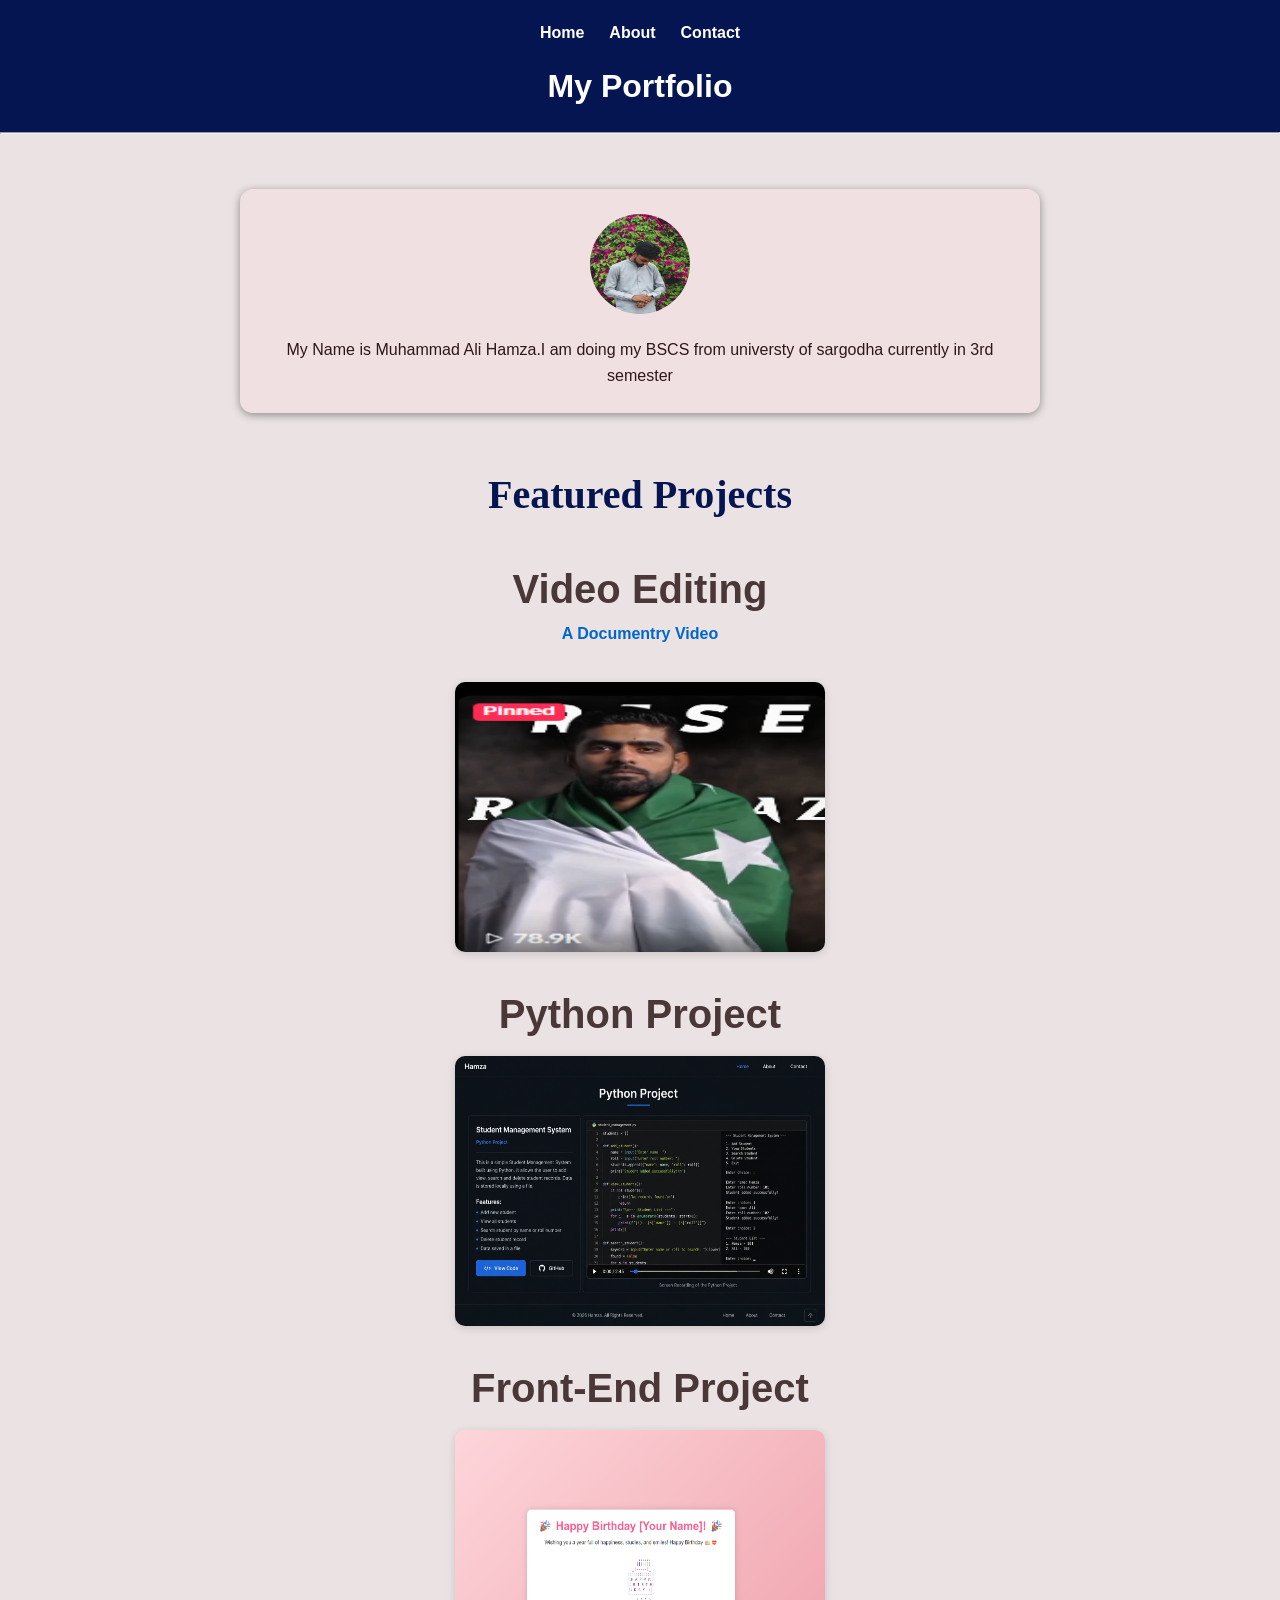
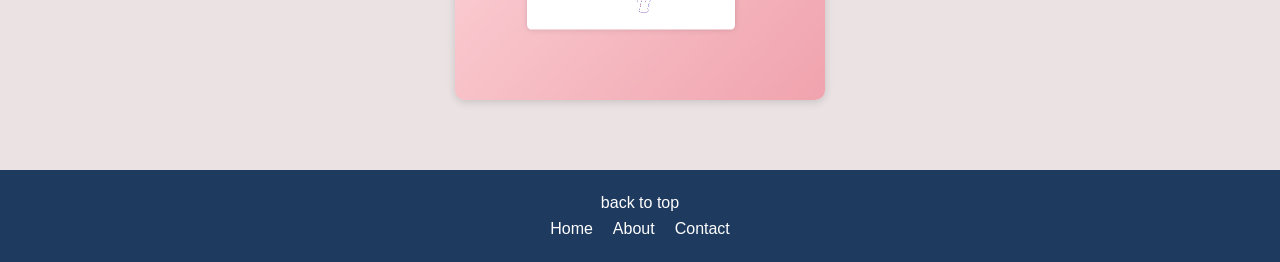
<file: index.html>
<!doctype html>
<html lang="en">
  <head>
    <meta charset="UTF-8" />
    <meta name="viewport" content="width=device-width, initial-scale=1.0" />
    <title>Home</title>
    <link rel="stylesheet" href="portfoliostyle.css" />
  </head>
  <body>
    <header class="start" id="start">
      <div>
        <nav>
          <a href="index.html" target="_self">Home</a
          ><a href="about.html" target="_self">About</a
          ><a href="contact.html" target="_self">Contact</a>
        </nav>
      </div>
      <h1>My Portfolio</h1>
    </header>

    <hr />
    <br />
    <main>
      <section class="intro">
        <div>
          <img src="myimg.png" alt="pfp" width="50" />
          <p>
            My Name is Muhammad Ali Hamza.I am doing my BSCS from universty of
            sargodha currently in 3rd semester
          </p>
        </div>
      </section>
      <section class="projects">
        <div>
          <h2><b>Featured Projects</b></h2>
          <h3>Video Editing</h3>
          <a
            href="https://www.tiktok.com/@ex_hamxa/video/7542597180339522822?is_from_webapp=1&sender_device=pc"
            >A Documentry Video</a
          ><br />
          <img src="VideoProject.png" alt="Project picture" width="50" />
          <!-- <a href="https://www.tiktok.com/@ex_hamxa/video/7542597180339522822?is_from_webapp=1&sender_device=pc"></a> -->
          <h3>Python Project</h3>
          <img src="pythonproject.png" alt="Project picture" width="50" />
          <h3>Front-End Project</h3>
    
          <img src="birthday.png" alt="project picture" width="50" />
        </div>
      </section>
      <footer>
        <div class="footer">
          <a href="#start">back to top</a><br />
          <a href="index.html" target="_blank">Home</a
          ><a href="about.html" target="_blank">About</a
          ><a href="contact.html" target="_blank">Contact</a>
        </div>
      </footer>
    </main>
  </body>
</html>
</file>
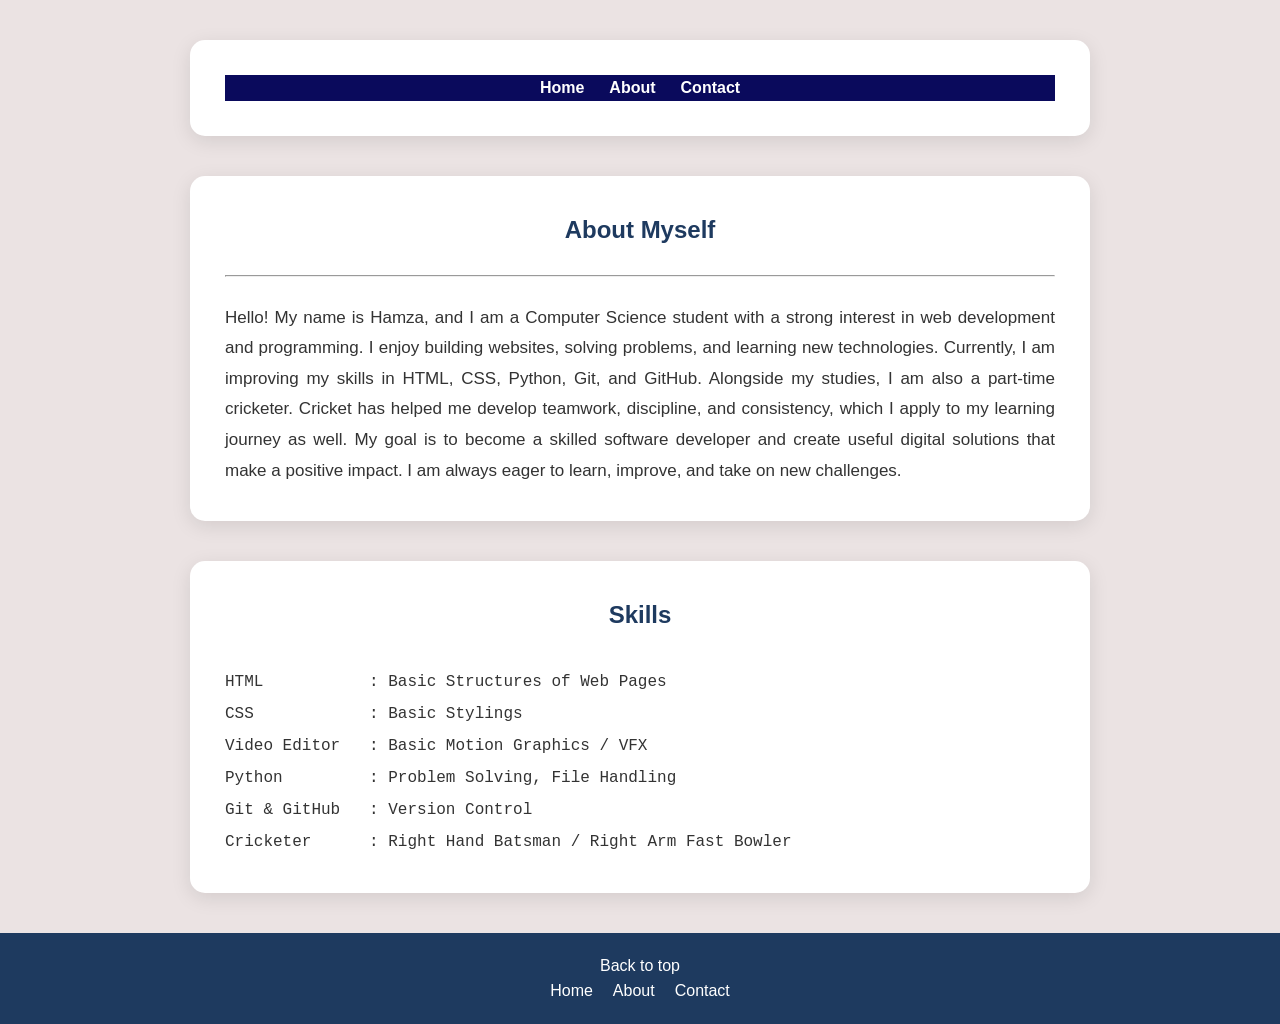
<file: about.html>
<!doctype html>
<html lang="en">
  <head>
    <meta charset="UTF-8" />
    <meta name="viewport" content="width=device-width, initial-scale=1.0" />
    <title>About</title>
    <link rel="stylesheet" href="portfoliostyle.css" />
  </head>
  <body>
    <header class="about">
      <nav>
        <a href="index.html">Home</a><a href="about.html">About</a
        ><a href="contact.html">Contact</a>
      </nav>
    </header>
    <main>
      <section class="about" id="about-top">
        <div>
          <h1>About Myself</h1>
          <hr />
          <br />
          <p>
            Hello! My name is Hamza, and I am a Computer Science student with a
            strong interest in web development and programming. I enjoy building
            websites, solving problems, and learning new technologies.
            Currently, I am improving my skills in HTML, CSS, Python, Git, and
            GitHub. Alongside my studies, I am also a part-time cricketer.
            Cricket has helped me develop teamwork, discipline, and consistency,
            which I apply to my learning journey as well. My goal is to become a
            skilled software developer and create useful digital solutions that
            make a positive impact. I am always eager to learn, improve, and
            take on new challenges.
          </p>
        </div>
      </section>
      <section class="skills">
        <div>
          <h2>Skills</h2>

          <pre>
HTML           : Basic Structures of Web Pages
CSS            : Basic Stylings
Video Editor   : Basic Motion Graphics / VFX 
Python         : Problem Solving, File Handling
Git & GitHub   : Version Control
Cricketer      : Right Hand Batsman / Right Arm Fast Bowler
</pre
          >
        </div>
      </section>
    </main>
    <footer>
      <div class="footer">
        <a href="#about-top">Back to top</a><br />

        <a href="index.html">Home</a><a href="about.html">About</a
        ><a href="contact.html">Contact</a>
      </div>
    </footer>
  </body>
</html>
</file>
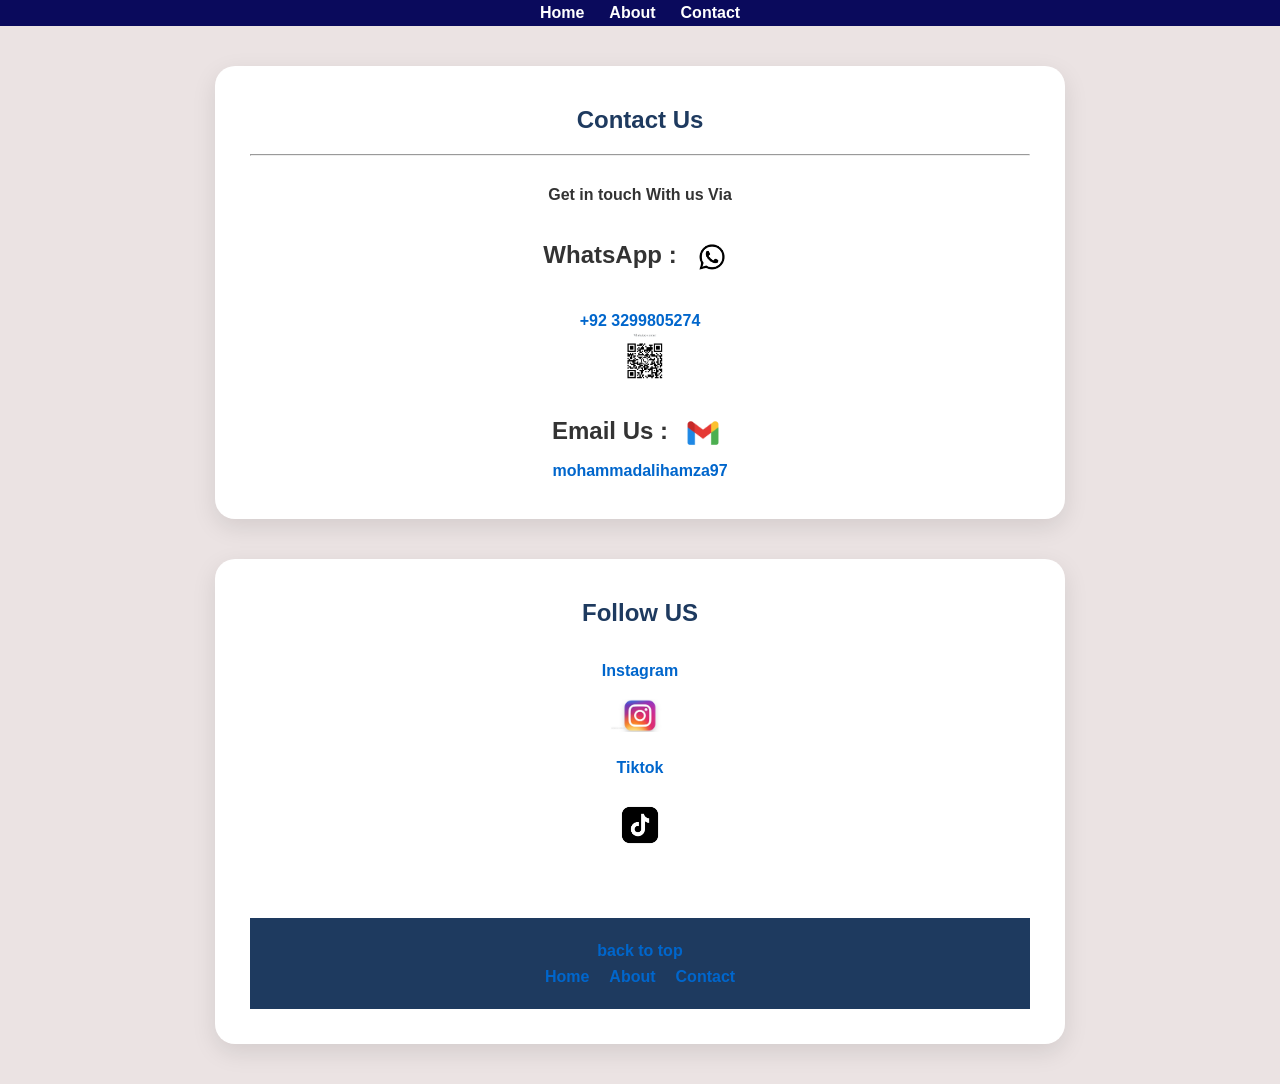
<file: contact.html>
<!doctype html>
<html lang="en">
  <head>
    <meta charset="UTF-8" />
    <meta name="viewport" content="width=device-width, initial-scale=1.0" />
    <title>contact</title>
    <link rel="stylesheet" href="portfoliostyle.css" />
  </head>
  <body>
    <header>
      <div class="header" id="top">
        <nav>
          <a href="index.html">Home</a><a href="about.html">About</a
          ><a href="contact.html">Contact</a>
        </nav>
      </div>
    </header>
    <main>
      <section class="contact">
        <h1>Contact Us</h1>
        <hr />
        <br />
        <h4>Get in touch With us Via</h4>
        <h2>
          <b>WhatsApp :</b><img src="whatsapp.png" alt="icon" width="50" />
        </h2>
        <br />
        <p>
          <a href="https://wa.me/qr/OGZF7WLATDPKA1">+92 3299805274</a><br /><img
            src="wh.png"
            alt="QR code"
            width="50"
            class="qr-code"
          />
        </p>
        <h2><b>Email Us :</b><img src="mail.png" alt="icon" width="50" /></h2>
        <p>
          <a href="mailto:mohammadalihamza97@gmail.com">mohammadalihamza97</a>
        </p>
      </section>
      <section class="social">
        <div>
          <h1>Follow US</h1>
          <br />
          <p>
            <a
              href="https://www.instagram.com/khanzestixs_56?igsh=MXFmZWFoMG95bWNuYg=="
              >Instagram</a
            ><br /><img src="insta.png" alt="icon" /><br /><a href="https://www.tiktok.com/@ex_hamxa?_r=1&_t=ZS-97QBlaUacSr">Tiktok</a
            ><br><img src="download.png" alt="icon" width="50" />
          </p>
        </div>
        <footer>
          <div class="footer">
            <a href="#top">back to top</a><br />

            <a href="index.html">Home</a><a href="about.html">About</a
            ><a href="contact.html">Contact</a>
          </div>
        </footer>
      </section>
    </main>
  </body>
</html>
</file>
<file: portfoliostyle.css>
/* Reset */
* {
  margin: 0;
  padding: 0;
  box-sizing: border-box;
}

/* Body */
body {
  font-family: Arial, sans-serif;
  text-decoration: solid;
  background-color: rgba(206, 186, 186, 0.402);
  color: #333;
  line-height: 1.6;
}

/* Header */
.start {
  background-color: #041551;
  color: white;
  text-align: center;
  padding: 20px;
}

.start h1 {
  margin-top: 15px;
}

/* Navigation */
nav {
  display: flex;
  justify-content: center;
  gap: 25px;
}

nav a {
  color: rgb(255, 255, 255);
  text-decoration: none;
  font-weight: bold;
  transition: 0.3s;
}

nav a:hover {
  color: #e6ee0d;
}

/* Intro Section */
.intro {
  max-width: 800px;
  margin: 30px auto;
  background: rgba(247, 220, 224, 0.464);
  padding: 25px;
  border-radius: 13px;
  text-align: center;
  box-shadow: 0 2px 8px rgba(0, 0, 0, 0.4);
}
.intro p{
  color: #2d1818;
}
.intro img {
  height: 100px;
  width: 100px;
  /* object-view-box: cover; */
  border-radius: 50%;
  margin-bottom: 15px;
}
.intro:hover img{
  transition: 0.3;
  transform: scale(3.5);
}
/* Projects */
.projects {
  max-width: 900px;
  margin: 30px auto;
  padding: 20px;
}

.projects h2 {
  text-align: center;
  margin-bottom: 25px;
  color: #041551;
  text-transform: capitalize;
  font-family: italic bold;
  font-size: 250%;
}

.projects h3 {
  margin-top: 25px;
  color: #4a3737;
  text-align: center;
  font-size: 250%;
}

.projects img {
  width: 370px;
  height: 270px;
  border-radius: 10px;
  margin-top: 10px;
  box-shadow: 0 2px 8px rgba(0, 0, 0, 0.15);
  text-align: center;
  
}

.projects a {
  display: block;
  text-align: center;
  color: #0066cc;
  font-weight: bold;
  transition: 0.3s;
}

.projects a:hover {
  color: #ff6600;
  transform: scale(1.05);
}
.projects img {
  display: block;
  margin: 10px auto;
}
.intro:hover img{
  transition: 0.3;
  transform: scale(3.5);
}
.projects a {
  text-decoration: none;
  color: #0066cc;
  font-weight: bold;
  align-items: center;
}
.projects h3{
  margin-top :30px; ;
}

.projects a:hover {
  text-decoration: underline;
}

/* Footer */
.footer {
  background-color: #1e3a5f;
  text-align: center;
  padding: 20px;
  margin-top: 40px;
}

.footer a {
  color: white;
  text-decoration: none;
  margin: 0 10px;
}

.footer a:hover {
  color: #ffd700;
}
/* Smooth Scroll */
html {
  scroll-behavior: smooth;
}

/* Page Load Animation */
body {
  animation: fadeIn 1s ease;
}

@keyframes fadeIn {
  from {
    opacity: 0;
  }
  to {
    opacity: 1;
  }
}

/* Header Animation */
.start {
  animation: slideDown 1s ease;
}

@keyframes slideDown {
  from {
    opacity: 0;
    transform: translateY(-50px);
  }
  to {
    opacity: 1;
    transform: translateY(0);
  }
}

/* Nav Hover Effect */
nav a {
  position: relative;
  transition: 0.3s;
}

nav a::after {
  content: "";
  position: absolute;
  left: 0;
  bottom: -5px;
  width: 0%;
  height: 2px;
  background: gold;
  transition: 0.4s;
}

nav a:hover::after {
  width: 100%;
}

nav a:hover {
  transform: translateY(-3px);
}

/* Intro Card */
.intro {
  transition: 0.4s;
}

.intro:hover {
  transform: translateY(-8px);
  box-shadow: 0 10px 25px rgba(0,0,0,0.15);
}

/* Profile Picture */
.intro img {
  transition: 0.5s;
}

.intro img:hover {
  transform: scale(1.1) rotate(5deg);
}

/* Project Images */

.projects img {
  transition: 0.4s ease;
  cursor: pointer;
  border-radius: 10px;
}

.projects img:hover {
  transform: scale(1.08);
  box-shadow: 0 10px 25px rgba(0,0,0,0.25);
}

/* Project Headings */
.projects h3 {
  transition: 0.3s;
}

.projects h3:hover {
  color: #0066cc;
  transform: translateX(10px);
}

/* Links */
.projects a {
  transition: 0.3s;
}

.projects a:hover {
  letter-spacing: 1px;
}

/* Footer */
.footer a {
  transition: 0.3s;
}

.footer a:hover {
  color: gold;
  transform: translateY(-3px);
}

/* Floating Animation */
.projects img {
  animation: float 4s ease-in-out infinite;
}

@keyframes float {
  0% {
    transform: translateY(0px);
  }
  50% {
    transform: translateY(-8px);
  }
  100% {
    transform: translateY(0px);
  }
}
/* ABOUT SECTION */
.about {
  max-width: 900px;
  margin: 40px auto;
  padding: 35px;
  background: white;
  border-radius: 15px;
  box-shadow: 0 5px 20px rgba(0,0,0,0.1);

  animation: fadeUp 1s ease;
  transition: 0.4s;
}
.about nav{
background-color: #0a0a5c;
display: flex;

}
.about:hover {
  transform: translateY(-8px);
  box-shadow: 0 12px 30px rgba(0,0,0,0.15);
}

.about h1 {
  text-align: center;
  color: #1e3a5f;
  margin-bottom: 15px;
}

.about p {
  text-align: justify;
  font-size: 17px;
  line-height: 1.8;
}
.about:hover p{
  transform: scale(1.1);
  transition: 1s;
  color: #0a0a5c;
}

/* SKILLS SECTION */
.skills {
  max-width: 900px;
  margin: 40px auto;
  padding: 35px;
  background: white;
  border-radius: 15px;
  box-shadow: 0 5px 20px rgba(0,0,0,0.1);

  animation: fadeUp 1.4s ease;
  transition: 0.4s;
}

.skills:hover {
  transform: translate(-3px);
  box-shadow: 0 12px 30px rgba(0,0,0,0.15);
}

.skills h2 {
  text-align: center;
  color: #1e3a5f;
  margin-bottom: 20px;
}
.skills pre {
  transition: 0.3s ease;
  cursor: pointer;
}
.skills pre {
  transition: 0.3s ease;
  cursor: pointer;
  transform-origin: left;
}

.skills:hover pre{
  transform: scale(1.1);
  transition: 1s;
  color: #1e3a5f;
}
.skills pre {
  font-size: 16px;
  line-height: 2;
  overflow-x: auto;
}

/* Animation */
@keyframes fadeUp {
  from {
    opacity: 0;
    transform: translateY(40px);
  }

  to {
    opacity: 1;
    transform: translateY(0);
  }
}

/* Skills Hover Effect */
.skills pre:hover {
  transform: scale(1.02);
  transition: 0.3s;
}

/* Heading Effect */
.about h1,
.skills h2 {
  position: relative;
}

.about h1::after,
.skills h2::after {
  content: "";
  display: block;
  width: 0;
  height: 3px;
  background: #0066cc;
  margin: 8px auto;
  transition: 0.5s;
}

.about:hover h1::after,
.skills:hover h2::after {
  width: 120px;
}
/* CONTACT SECTION */
.contact {
  max-width: 850px;
  margin: 40px auto;
  padding: 35px;
  background: white;
  border-radius: 20px;
  text-align: center;
  box-shadow: 0 8px 25px rgba(0,0,0,0.1);

  animation: slideUp 1s ease;
  transition: 0.4s;
}
.header {
  background-color: #0a0a5c;
}
.contact:hover {
  transform: translateY(-8px);
  box-shadow: 0 15px 35px rgba(0,0,0,0.15);
}

.contact h1 {
  color: #1e3a5f;
  margin-bottom: 15px;
}

.contact h2 {
  margin-top: 25px;
}

.contact img {
  vertical-align: middle;
  margin-left: 10px;
  transition: 0.4s;
}

.contact img:hover {
  transform: scale(1.15) rotate(10deg);
}

/* SOCIAL SECTION */
.social {
  max-width: 850px;
  margin: 40px auto;
  padding: 35px;
  background: white;
  border-radius: 20px;
  text-align: center;
  box-shadow: 0 8px 25px rgba(0,0,0,0.1);

  animation: slideUp 1.4s ease;
  transition: 0.4s;
}

.social:hover {
  transform: translateY(-8px);
  box-shadow: 0 15px 35px rgba(0,0,0,0.15);
}

.social h1 {
  color: #1e3a5f;
}

.social img {
  width: 60px;
  margin: 15px;
  transition: 0.4s;
}

.social img:hover {
  transform: scale(1.2);
}

/* LINKS */
.contact a,
.social a {
  text-decoration: none;
  color: #0066cc;
  font-weight: bold;
  transition: 0.3s;
}

.contact a:hover,
.social a:hover {
  color: #ff6600;
  letter-spacing: 1px;
}

/* Animation */
@keyframes slideUp {
  from {
    opacity: 0;
    transform: translateY(60px);
  }

  to {
    opacity: 1;
    transform: translateY(0);
  }
}
.qr-code {
  width: 60px;
  margin-left: 10px;
  border-radius: 10px;
  cursor: pointer;
  transition: all 0.4s ease;
}

.qr-code:hover {
  width: 180px;
  transform: scale(1.1);
  box-shadow: 0 10px 25px rgba(0,0,0,0.3);
}
.qr-code {
  width: 50px;
  transition: 0.9s;
}

.qr-code:hover {
  width: 300px;
}
</file>
